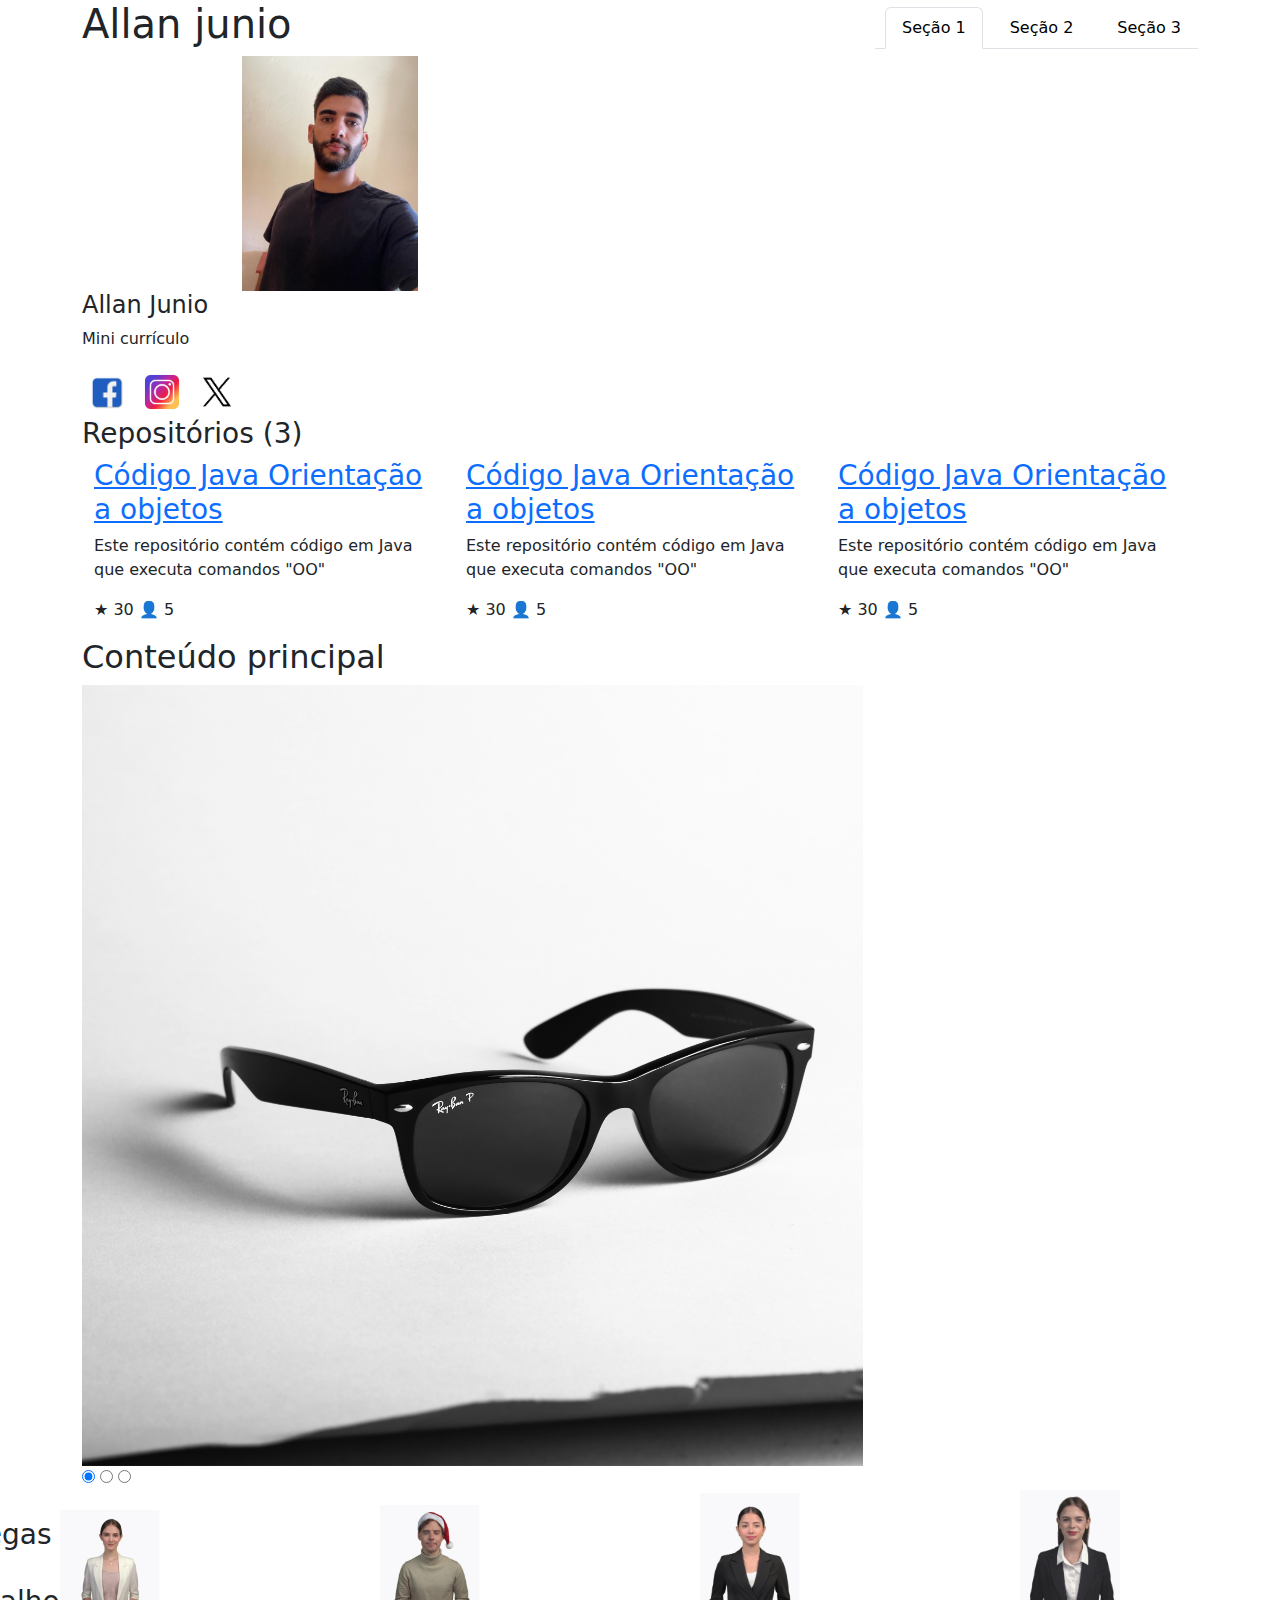
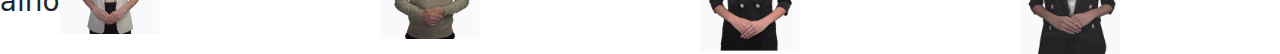
<file: DIW/allan_junio_1539500/index.html>
<!DOCTYPE html>
<html lang="en">

<head>
    <meta charset="UTF-8">
    <meta name="viewport" content="width=device-width, initial-scale=1.0">
    <link href="https://cdn.jsdelivr.net/npm/bootstrap@5.3.3/dist/css/bootstrap.min.css" rel="stylesheet"
        integrity="sha384-QWTKZyjpPEjISv5WaRU9OFeRpok6YctnYmDr5pNlyT2bRjXh0JMhjY6hW+ALEwIH" crossorigin="anonymous">
    <link rel="stylesheet" href="/DIW/allan_junio_1539500/assets/css/styles.css">
    <title>Site Pessoal</title>
</head>

<body>
    <header class="container">
        <div class="titulo_nome">
            <h1>Allan junio</h1>
        </div>

        <nav>
            <ul class="menu nav nav-tabs">
                <li class="nav-item"><a class="nav-link active" href="#">Seção 1</a></li>
                <li class="nav-item"><a class="nav-link" href="#">Seção 2</a></li>
                <li class="nav-item"><a class="nav-link" href="#">Seção 3</a></li>
            </ul>
        </nav>
        
    </header>

    <div class="container">
        <div class="row">
            <div class="col-sm-6 col-md-3"></div>
            <div class="col-sm-6 col-md-3"></div>
            <div class="col-sm-6 col-md-3"></div>
            <div class="col-sm-6 col-md-3"></div>
        </div>
    </div>

    <div class="perfil-container">
        <div class="fotoPerfil container-fluid">
            <img class="img-fluid" src="/DIW/allan_junio_1539500/assets/img/perfil.jpg" alt="foto de perfil">
        </div>
    </div>

    <div class="informacaoPerfil container">
        <h4>Allan Junio</h4>
        <p>Mini currículo</p>

        <a href="https://www.facebook.com/" target="_blank"> <img src="/DIW/allan_junio_1539500/assets/img/logoFacebook.png" alt="Logo facebook"></a>
        <a href="https://www.instagram.com/" target="_blank"> <img src="/DIW/allan_junio_1539500/assets/img/logoInstagram.jpg" alt="Logo instagram"></a>
        <a href="https://twitter.com/X" target="_blank"><img src="/DIW/allan_junio_1539500/assets/img/logoX.jpg" alt="Logo X"></a>
    </div>

    <section id="repositorios" class="container">
        <h3>Repositórios (3)</h3>
        <div class="row">
            <div class="col repo">
                <h3 class="nomeRepositorio">
                    <a href="/DIW/allan_junio_1539500/repo.html" target="_blank">Código Java Orientação a objetos</a>
                </h3>
                <p class="descricaoRepositorio">Este repositório contém código em Java que executa comandos "OO"</p>
                <ul class="seguidoresRepositorio list-inline">
                    <li class="list-inline-item"><span class="linguagem">★ 30 👤 5</span></li>
                </ul>
            </div>

            <div class="col repo">
                <h3 class="nomeRepositorio">
                    <a href="/DIW/allan_junio_1539500/repo.html" target="_blank">Código Java Orientação a objetos</a>
                </h3>
                <p class="descricaoRepositorio">Este repositório contém código em Java que executa comandos "OO"</p>
                <ul class="seguidoresRepositorio list-inline">
                    <li class="list-inline-item"><span class="linguagem">★ 30 👤 5</span></li>
                </ul>
            </div>

            <div class="col repo">
                <h3 class="nomeRepositorio">
                    <a href="/DIW/allan_junio_1539500/repo.html" target="_blank">Código Java Orientação a objetos</a>
                </h3>
                <p class="descricaoRepositorio">Este repositório contém código em Java que executa comandos "OO"</p>
                <ul class="seguidoresRepositorio list-inline">
                    <li class="list-inline-item"><span class="linguagem">★ 30 👤 5</span></li>
                </ul>
            </div>
        </div>
    </section>

    <aside class="container">
        <h2>Conteúdo principal</h2>
        <div class="carousel">
            <div class="slides carousel-inner">
                <div class="slide slide1 carousel-item active">
                    <img src="/DIW/allan_junio_1539500/assets/img/img1.jpg" alt="Imagem 1">
                </div>
                <div class="slide slide2 carousel-item">
                    <!-- Substitua este iframe com o código de incorporação do seu vídeo do YouTube -->
                    <iframe width="560" height="315" src="https://www.youtube.com/embed/70gGoFyGeqQ" frameborder="0" allowfullscreen></iframe>
                </div>
                <div class="slide slide3 carousel-item">
                    <img src="/DIW/allan_junio_1539500/assets/img/img2.jpg" alt="Imagem 3">
                </div>
            </div>
    
            <div class="controls">
                <input type="radio" id="slide1" name="slide" checked>
                <input type="radio" id="slide2" name="slide">
                <input type="radio" id="slide3" name="slide">
            </div>
        </div>
    </aside>
    
    
    

    <footer class="container">
        <h3>Colegas de Trabalho</h3>
        <img src="/DIW/allan_junio_1539500/assets/img/avatar2.png" alt="Colega de trabalho">
        <img src="/DIW/allan_junio_1539500/assets/img/avatar3.png" alt="Colega de trabalho">
        <img src="/DIW/allan_junio_1539500/assets/img/avatar4.png" alt="Colega de trabalho">
        <img src="/DIW/allan_junio_1539500/assets/img/avatar5.png" alt="Colega de trabalho">
    </footer>
</body>

</html>
</file>
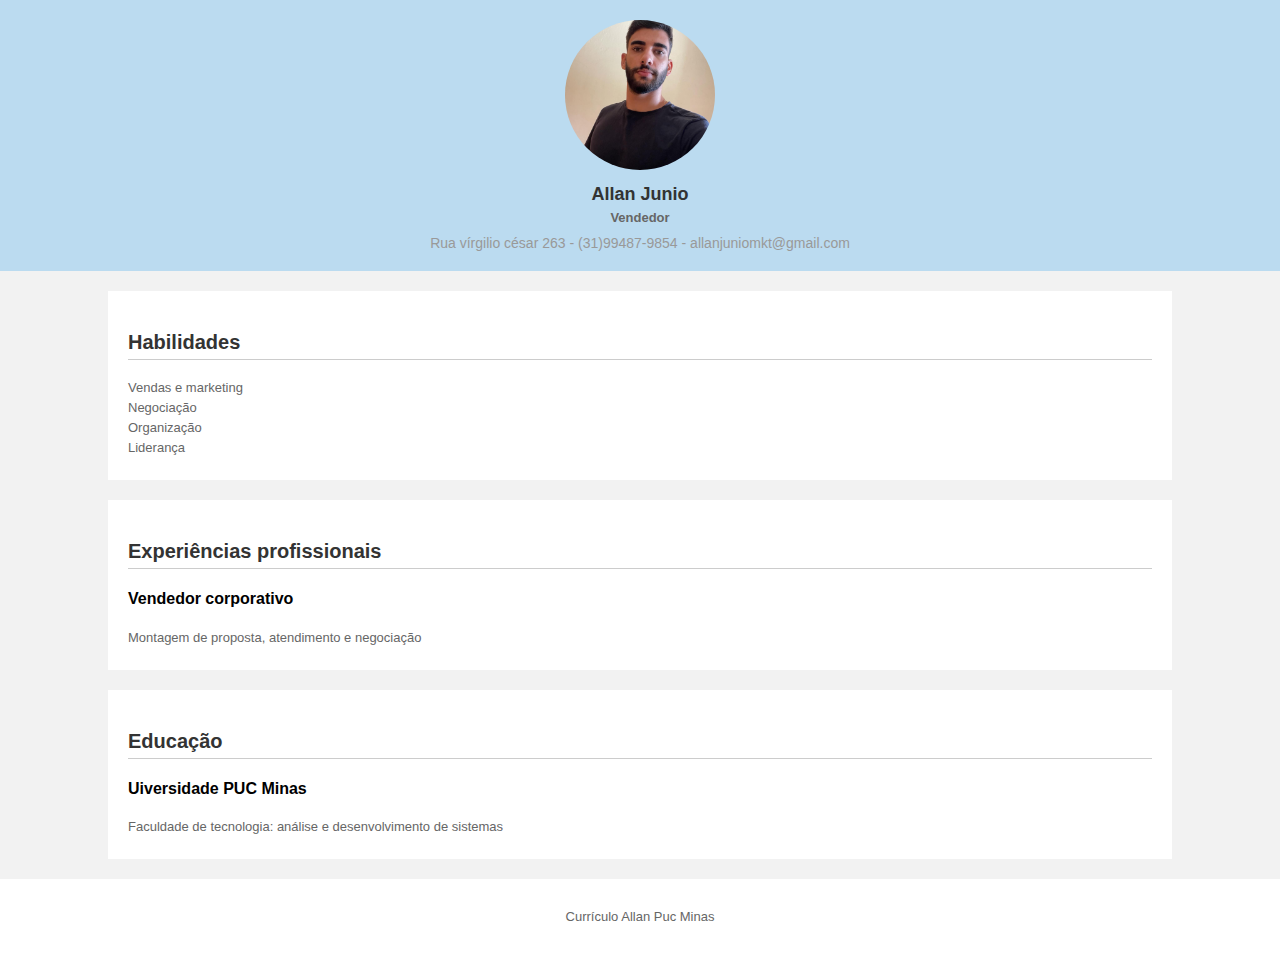
<file: DIW/exercicioSemana2/index.html>
<!DOCTYPE html>
<html lang="en">

<head>
    <meta charset="UTF-8">
    <meta name="viewport" content="width=device-width, initial-scale=1.0">
    <title>Curriculo</title>
    <link rel="stylesheet" type="text/css" href="curriculo.css">
</head>

<body>
    <header>
        <img src="imgs/perfil.jpg" alt="foto curriculo">
        <div>
            <h1>Allan Junio</h1>
            <h3>Vendedor</h3>
            <div class="subtitulo">
                <span class="endereco">Rua vírgilio césar 263</span> -
                <span class="telefone">(31)99487-9854</span> -
                <span class="email">
                    <MAIL:TO>allanjuniomkt@gmail.com</MAIL:TO>
                </span>
            </div>
        </div>
    </header>
    <aside class="habilidades">
        <h3 class="titulo"> Habilidades </h3>
        <ul>
            <li>Vendas e marketing</li>
            <li>Negociação</li>
            <li>Organização</li>
            <li>Liderança</li>
        </ul>
    </aside>
    <aside class="experiencia">
        <h3>Experiências profissionais</h3>
    <h4>Vendedor corporativo</h4>
    <p>Montagem de proposta, atendimento e negociação</p>
    </aside>
    <aside class="educacao">
        <h3>Educação</h3>
        <h4>Uiversidade PUC Minas</h4>
                <p>Faculdade de tecnologia: análise e desenvolvimento de sistemas</p>
        
    </aside>
    <footer>
        <p>Currículo Allan Puc Minas</p>
    </footer>
</body>

</html>
</file>
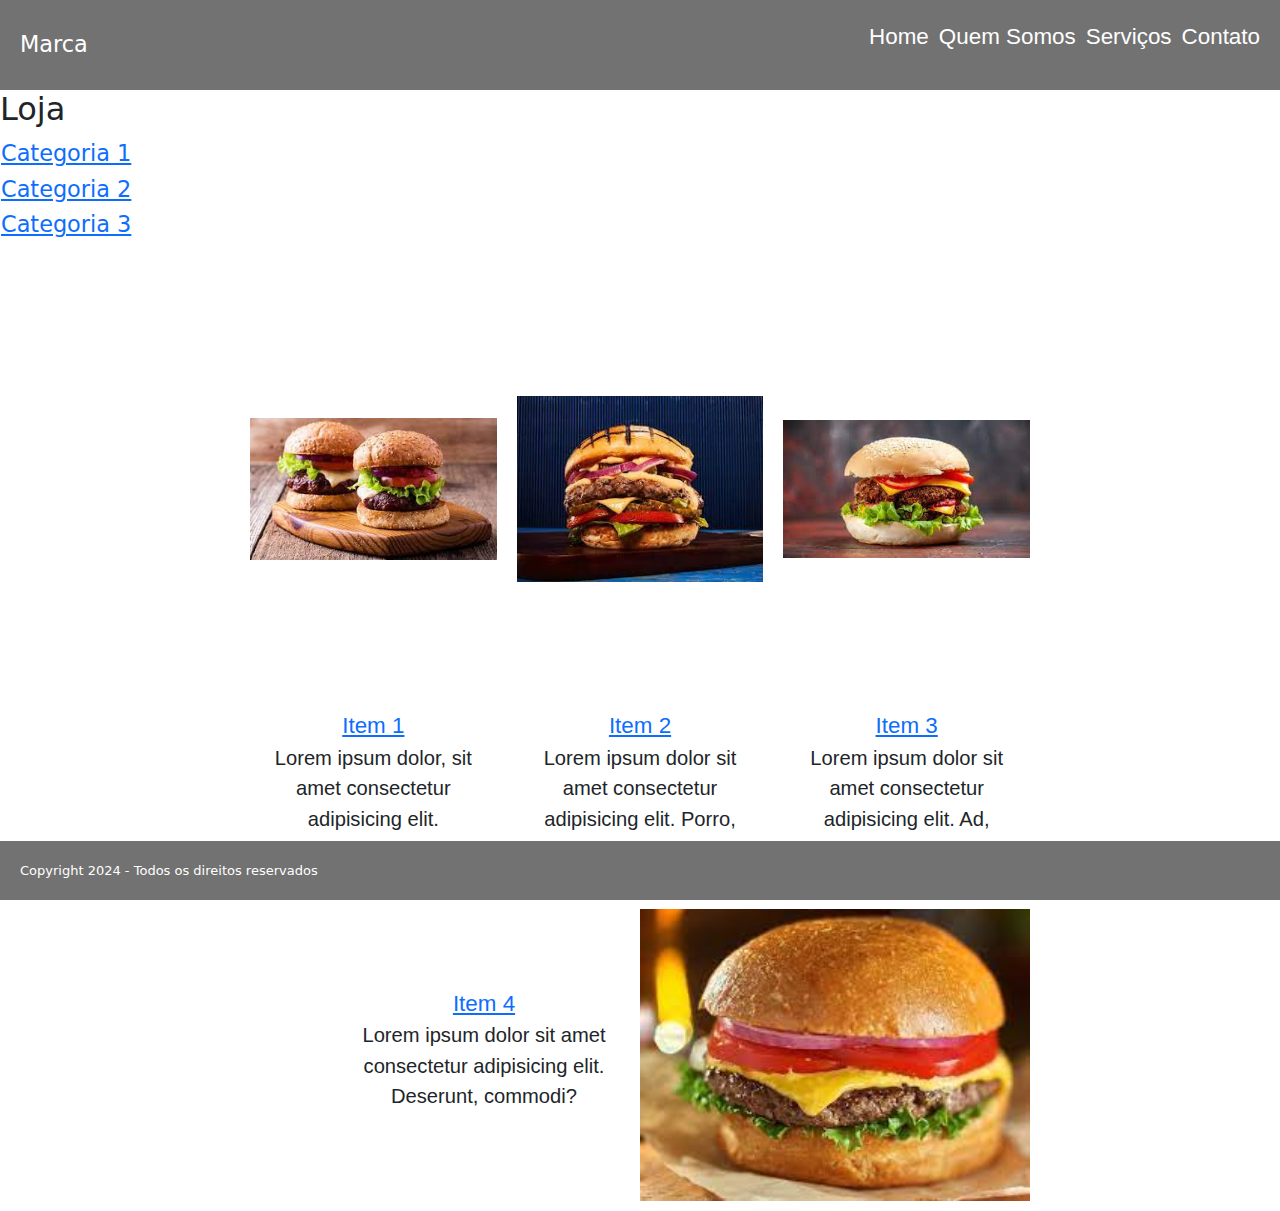
<file: DIW/exercicioSemana4/index.html>
<!DOCTYPE html>

<html lang="pt-br">

<head>
    <meta charset="utf-8">
    <title>Exemplo Flex</title>
    <link rel="stylesheet" href="style.css">

    <meta name="viewport" content="width=device-width, initial-scale=1">
    <link href="https://cdn.jsdelivr.net/npm/bootstrap@5.3.3/dist/css/bootstrap.min.css" rel="stylesheet"
        integrity="sha384-QWTKZyjpPEjISv5WaRU9OFeRpok6YctnYmDr5pNlyT2bRjXh0JMhjY6hW+ALEwIH" crossorigin="anonymous">
</head>

<body>
    <script src="https://cdn.jsdelivr.net/npm/bootstrap@5.3.3/dist/js/bootstrap.bundle.min.js"
        integrity="sha384-YvpcrYf0tY3lHB60NNkmXc5s9fDVZLESaAA55NDzOxhy9GkcIdslK1eN7N6jIeHz"
        crossorigin="anonymous"></script>
    <header class="header">
        <a href="#">Marca</a>

        <nav>
            <ul class="menu">

                <li><a href="#">Home</a></li>
                <li><a href="#">Quem Somos</a></li>
                <li><a href="#">Serviços</a></li>
                <li><a href="#">Contato</a></li>
            </ul>
        </nav>

    </header>
    <div class="opcoes">
        <h2>Loja</h2>
        <table>
            <tr>
                <td><a href="#">Categoria 1</a></td>
            </tr>
            <tr>
                <td><a href="#">Categoria 2</a></td>
            </tr>
            <tr>
                <td><a href="#">Categoria 3</a></td>
            </tr>
        </table>
    </div>

    <section class="flex">
        <div>
            <img src="img/img1.jpg">
            <p><a href="#"> Item 1</a>Lorem ipsum dolor, sit amet consectetur adipisicing elit. Quaerat, minima.</p>
        </div>

        <div>
            <img src="img/img2.jpg">
            <p><a href="#"> Item 2</a>Lorem ipsum dolor sit amet consectetur adipisicing elit. Porro, neque.</p>
        </div>

        <div>
            <img src="img/img3.jpg">
            <p><a href="#"> Item 3 </a>Lorem ipsum dolor sit amet consectetur adipisicing elit. Ad, voluptatem.</p>
        </div>

        <div>
            <img src="img/img4.jpg" class="imagem4">
            <p><a href="#"> Item 4</a>Lorem ipsum dolor sit amet consectetur adipisicing elit. Deserunt, commodi?</p>
        </div>



    </section>

    <footer class="footer">
        Copyright 2024 - Todos os direitos reservados
    </footer>

</body>


</html>
</file>
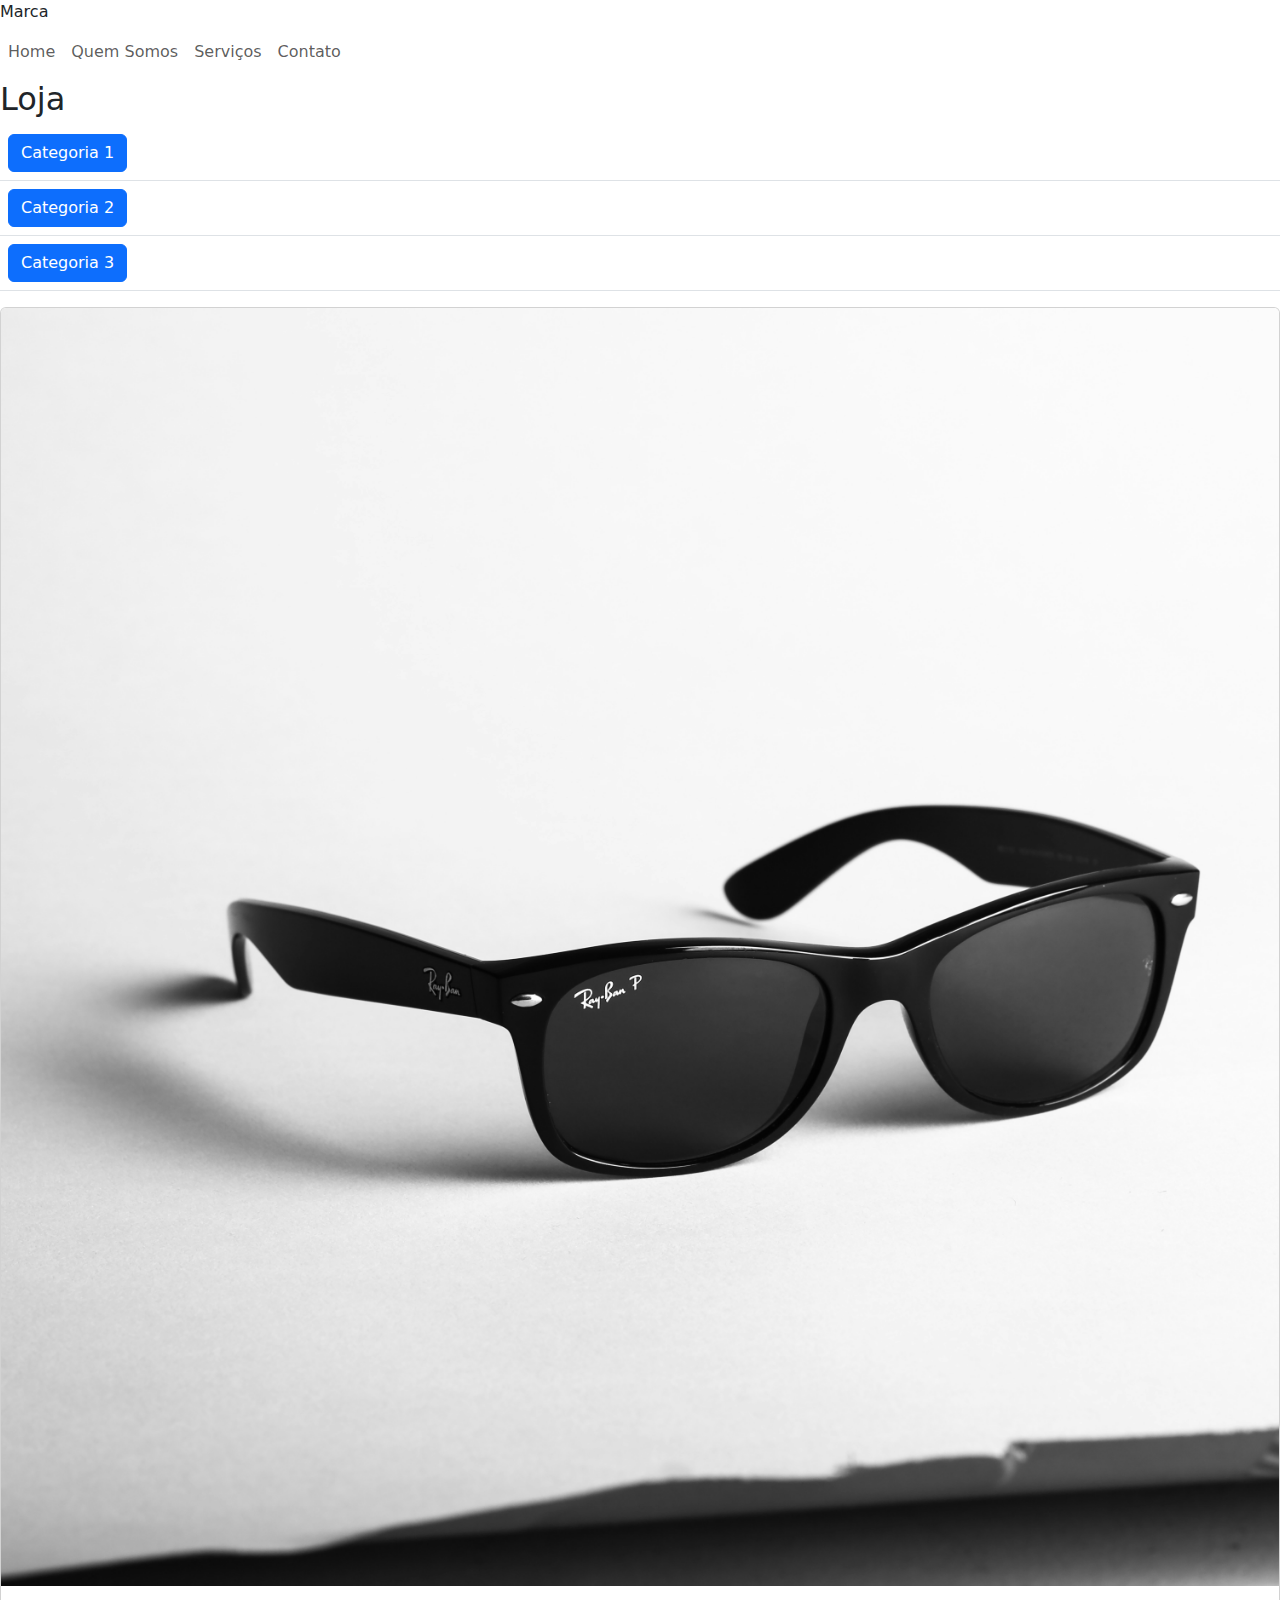
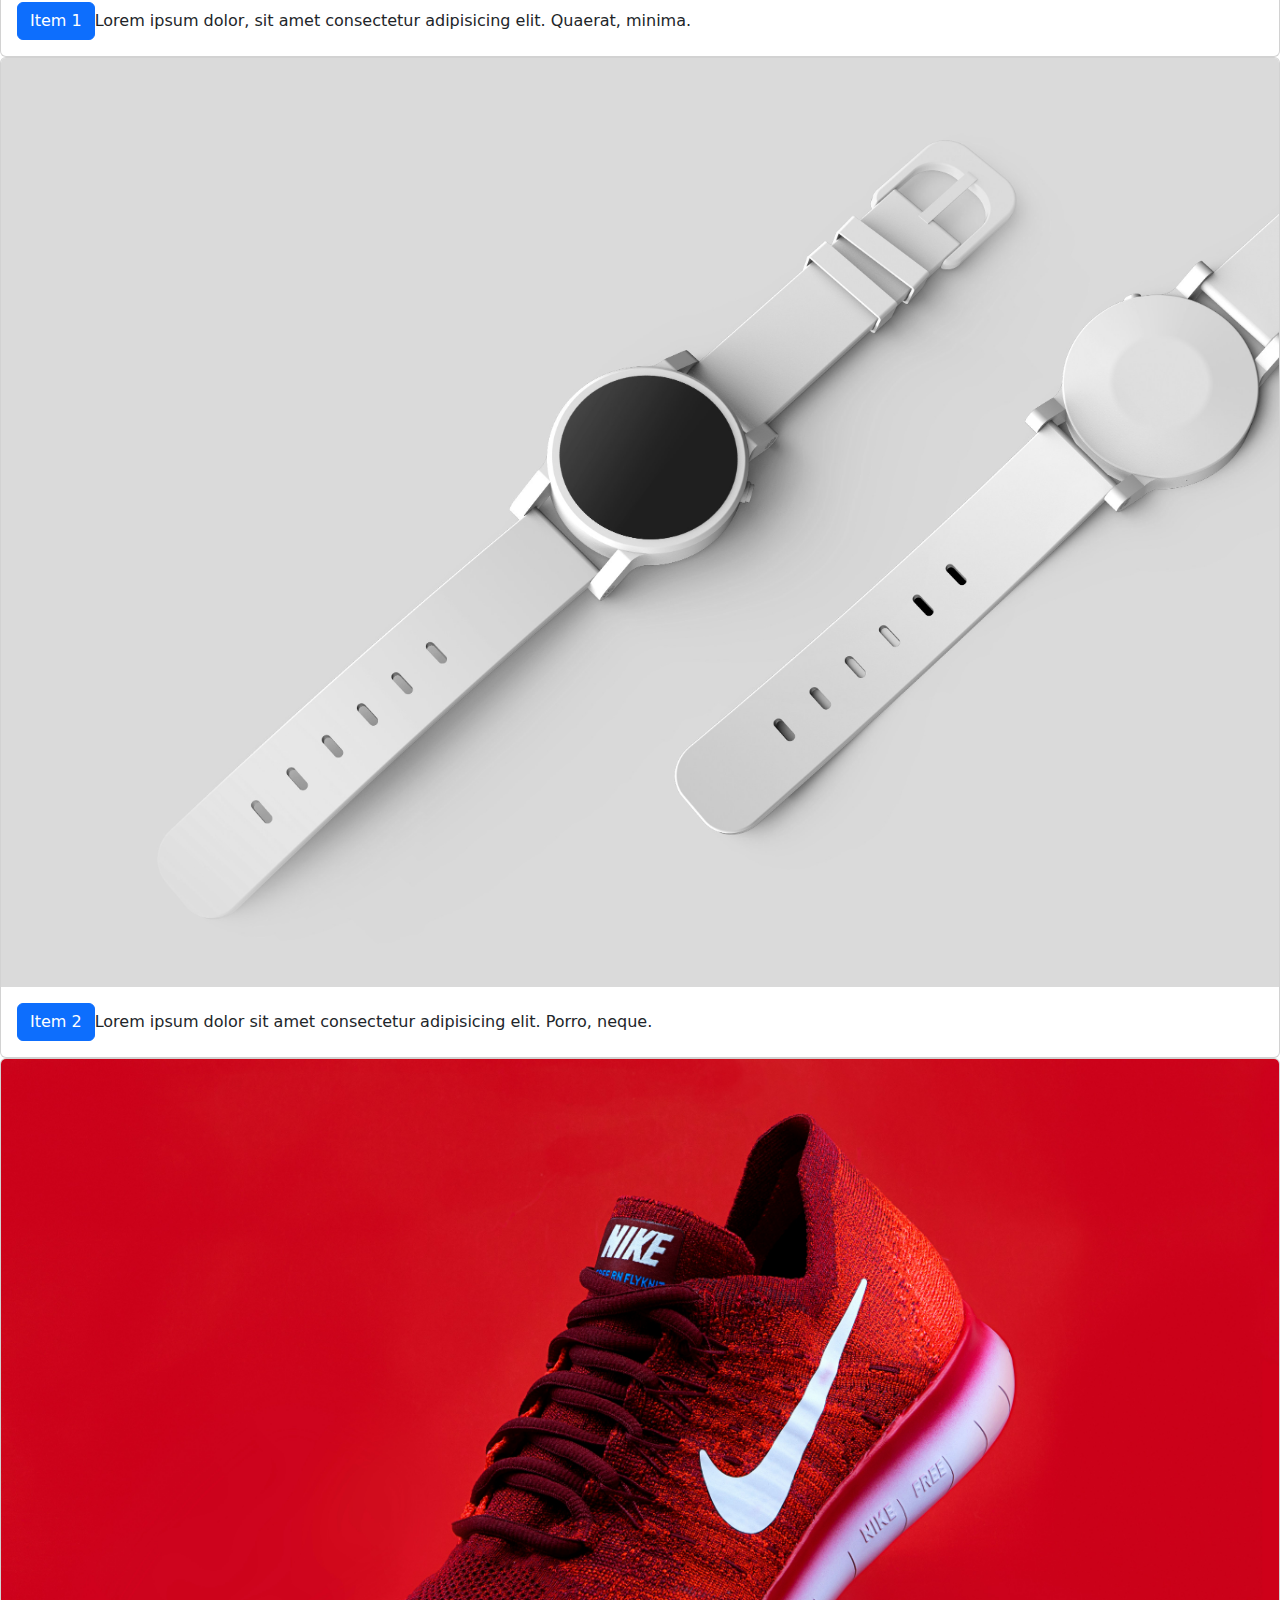
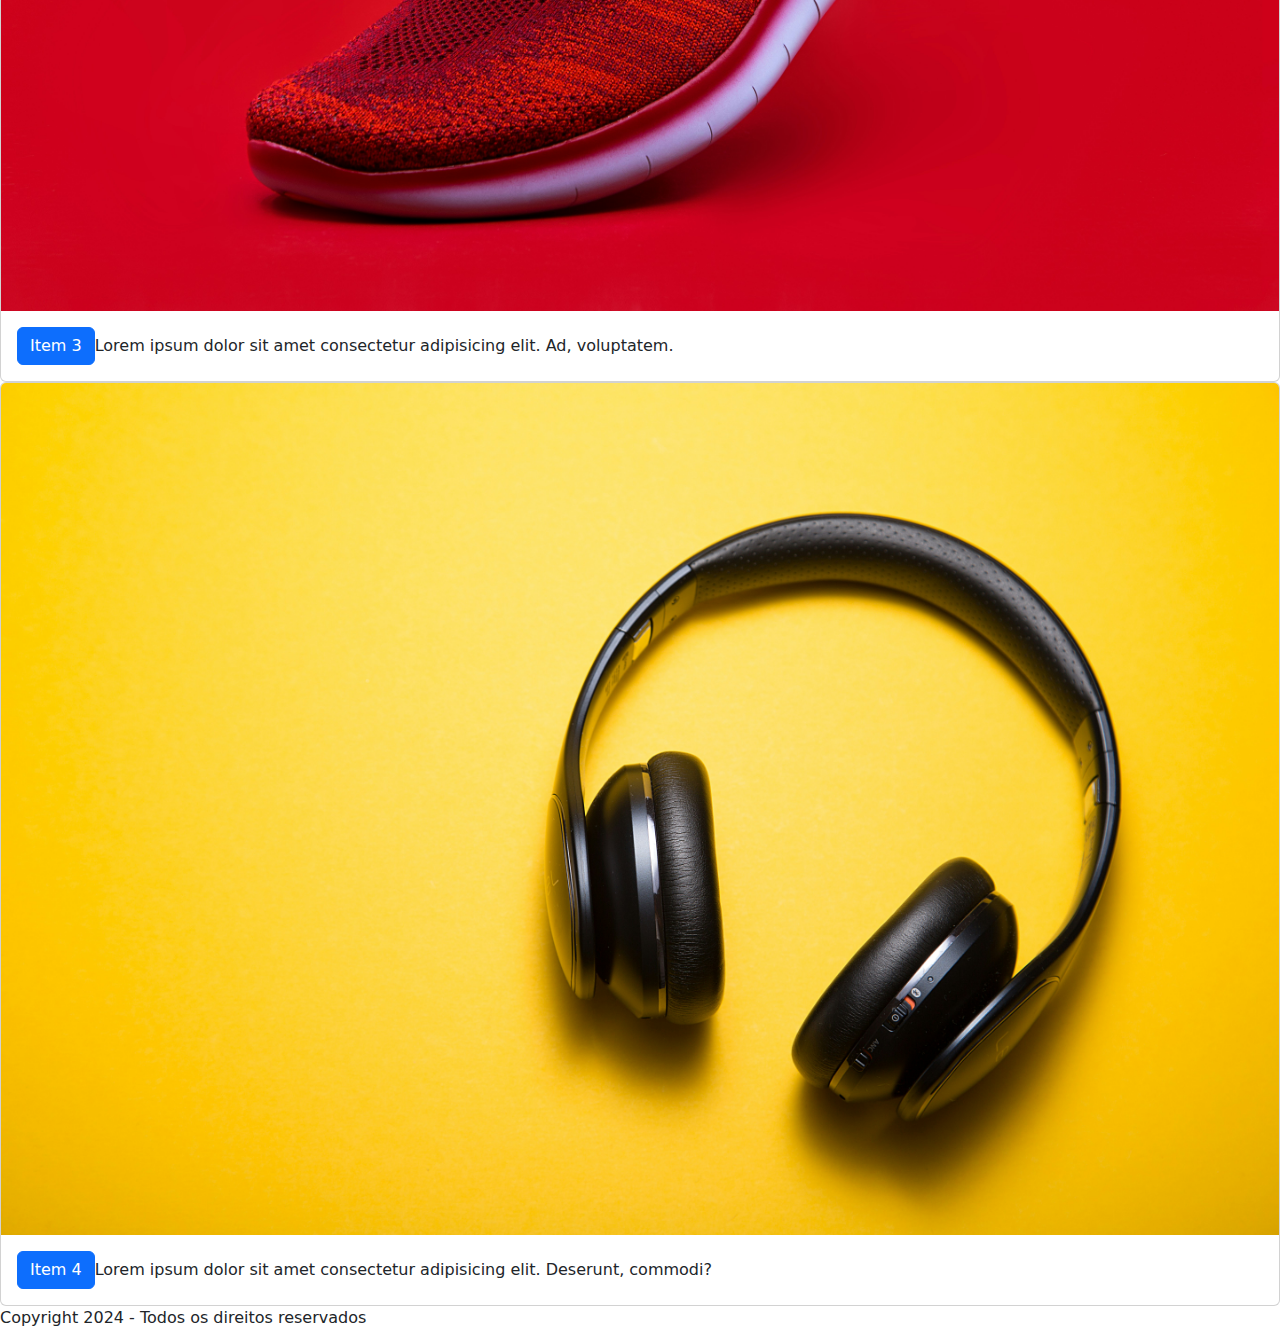
<file: DIW/exercicioSemana5/index.html>
<!DOCTYPE html>
<html lang="pt-br">
<head>
    <meta charset="utf-8">
    <title>Exemplo Flex</title>
    <meta name="viewport" content="width=device-width, initial-scale=1">
    <link href="https://cdn.jsdelivr.net/npm/bootstrap@5.3.3/dist/css/bootstrap.min.css" rel="stylesheet"
        integrity="sha384-QWTKZyjpPEjISv5WaRU9OFeRpok6YctnYmDr5pNlyT2bRjXh0JMhjY6hW+ALEwIH" crossorigin="anonymous">
</head>
<body>
    <script src="https://cdn.jsdelivr.net/npm/bootstrap@5.3.3/dist/js/bootstrap.bundle.min.js"
        integrity="sha384-YvpcrYf0tY3lHB60NNkmXc5s9fDVZLESaAA55NDzOxhy9GkcIdslK1eN7N6jIeHz"
        crossorigin="anonymous"></script>
    <header class="header">
        <a href="#" class="navbar-brand">Marca</a>
        <nav class="navbar navbar-expand-lg navbar-light">
            <ul class="navbar-nav me-auto mb-2 mb-lg-0">
                <li class="nav-item"><a class="nav-link" href="#">Home</a></li>
                <li class="nav-item"><a class="nav-link" href="#">Quem Somos</a></li>
                <li class="nav-item"><a class="nav-link" href="#">Serviços</a></li>
                <li class="nav-item"><a class="nav-link" href="#">Contato</a></li>
            </ul>
        </nav>
    </header>
    <div class="opcoes">
        <h2>Loja</h2>
        <table class="table">
            <tr>
                <td><a href="#" class="btn btn-primary">Categoria 1</a></td>
            </tr>
            <tr>
                <td><a href="#" class="btn btn-primary">Categoria 2</a></td>
            </tr>
            <tr>
                <td><a href="#" class="btn btn-primary">Categoria 3</a></td>
            </tr>
        </table>
    </div>
    <section class="flex">
        <div class="card">
            <img src="img/img1.jpg" class="card-img-top" alt="...">
            <div class="card-body">
                <p class="card-text"><a href="#" class="btn btn-primary">Item 1</a>Lorem ipsum dolor, sit amet consectetur adipisicing elit. Quaerat, minima.</p>
            </div>
        </div>
        <div class="card">
            <img src="img/img2.jpg" class="card-img-top" alt="...">
            <div class="card-body">
                <p class="card-text"><a href="#" class="btn btn-primary">Item 2</a>Lorem ipsum dolor sit amet consectetur adipisicing elit. Porro, neque.</p>
            </div>
        </div>
        <div class="card">
            <img src="img/img3.jpg" class="card-img-top" alt="...">
            <div class="card-body">
                <p class="card-text"><a href="#" class="btn btn-primary">Item 3</a>Lorem ipsum dolor sit amet consectetur adipisicing elit. Ad, voluptatem.</p>
            </div>
        </div>
        <div class="card">
            <img src="img/img4.jpg" class="card-img-top" alt="...">
            <div class="card-body">
                <p class="card-text"><a href="#" class="btn btn-primary">Item 4</a>Lorem ipsum dolor sit amet consectetur adipisicing elit. Deserunt, commodi?</p>
            </div>
        </div>
    </section>
    <footer class="footer">
        Copyright 2024 - Todos os direitos reservados
    </footer>
</body>
</html>
</file>
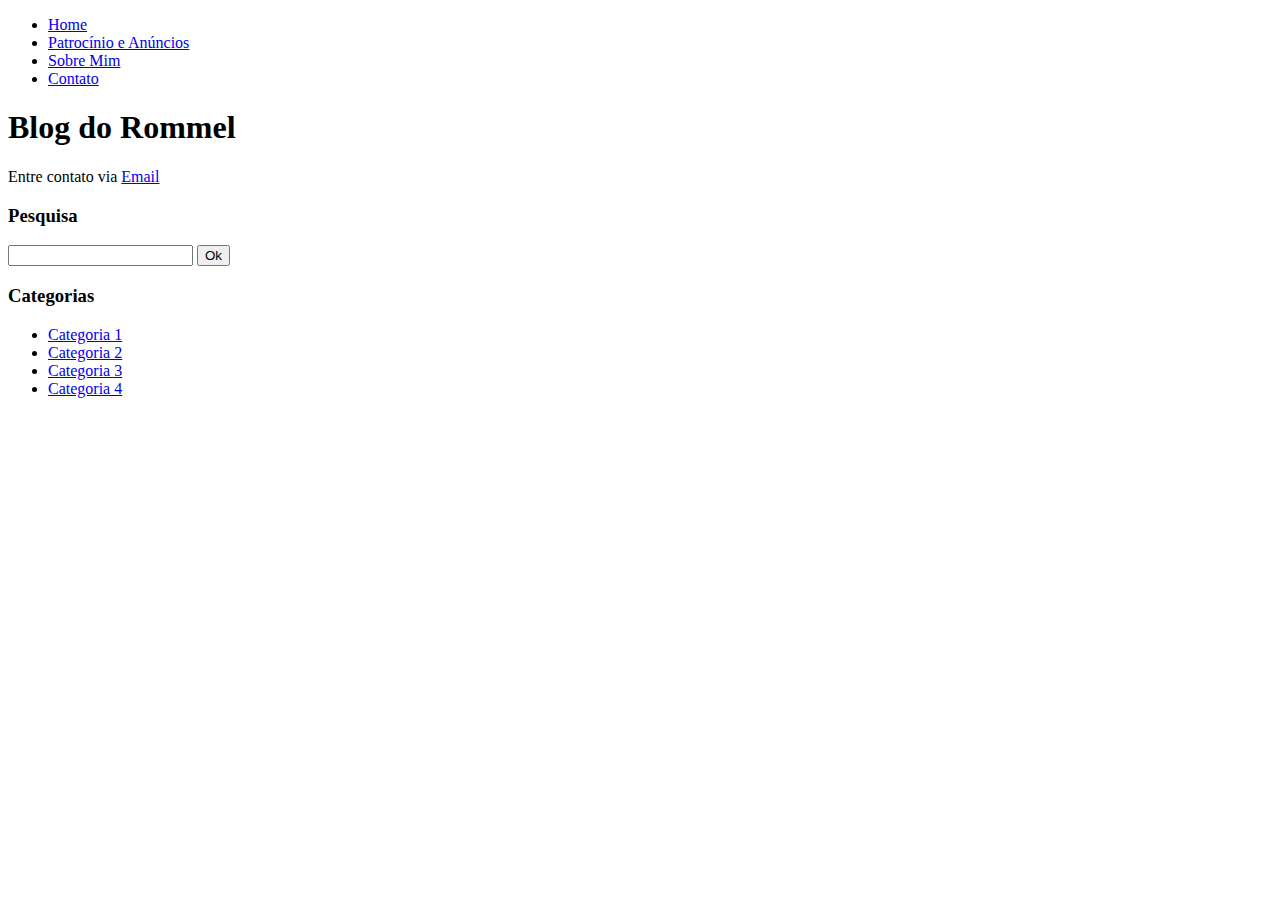
<file: DIW/siteBlog/contato.html>
<!DOCTYPE html>
<html lang="en">

<head>
    <meta charset="UTF-8">
    <meta name="viewport" content="width=device-width, initial-scale=1.0">
    <title>Blog do Rommel</title>
</head>

<body>
    <!-- Cabeçalho -->
    <header>
        <nav class="caixa-menuprincipal">
            <ul>
                <li><a href="index.html">Home</a></li>
                <li><a href="patrocinio.html">Patrocínio e Anúncios</a></li>
                <li><a href="sobre.html">Sobre Mim</a></li>
                <li><a href="contato.html">Contato</a></li>
            </ul>
        </nav>


    </header>

    <!-- Conteúdo do site -->
    <main>
        <h1>Blog do Rommel</h1>

        Entre contato via <a href="mailto:rommel@site.com.br">Email</a>
    </main>

    <!-- Barra Lateral -->
    <aside>
        <div class="caixa-pesquisa">
            <h3 class="titulo">Pesquisa</h3>
            <input type="text" class="texto-pesquisa">
            <button>Ok</button>
        </div>

        <div class="caixa-categoria">
            <h3 class="titulo">Categorias</h3>
            <ul>
                <li><a href="#">Categoria 1</a></li>
                <li><a href="#">Categoria 2</a></li>
                <li><a href="#">Categoria 3</a></li>
                <li><a href="#">Categoria 4</a></li>
            </ul>
        </div>

    </aside>
</body>

</html>
</file>
<file: DIW/allan_junio_1539500/assets/css/styles.css>
html {
    height: 100%;
    background-color: antiquewhite;
}

body {
    display: flex;
    flex-direction: column;
    min-height: 100vh;
    margin: 0;
}

main.container {
    flex: 1;
    display: flex;
    flex-direction: column;
}

header {
    display: flex;
    justify-content: space-between;
    align-items: center;
}

.informacaoPerfil img {
    max-width: 50px;
    height: auto;
}

.perfil-container {
    display: flex;
    margin-left: 18%;
    max-width: 200px;
    text-align: left;
}

.img-fluid {
    max-width: 100%;
}

.menu {
    display: flex;
    list-style: none;
    padding: 0;
}

.carousel-item img {
    max-width: 70%;
    height: auto;
}

footer.container {
    display: flex;
    justify-content: center;
    align-items: center;
}

footer.container img {
    display: inline-flex;
    width: 100px;
    height: auto;
    margin-right: 220px;
}

.menu li {
    margin-left: 10px;
}

.menu li a {
    text-decoration: none;
    color: black;
}

.col.repo {
    grid-row: auto;
    display: inline;
    float: initial;
    max-width: 500px;
}

.row {
    display: flex;
    flex-wrap: wrap;
    justify-content: center;
    margin-right: 0px;
    margin-left: 0px;
}
</file>
<file: DIW/exercicioSemana2/curriculo.css>
body {
    margin: 0;
    padding: 0;
    font-family:'Segoe UI', Tahoma,  Verdana, sans-serif;
    background-color: #f2f2f2;
}


header {
    
    text-align: center;
    padding: 20px;
    background-color:rgb(187, 219, 240);
    
}

header img {
    width: 150px;
    height: 150px;
    border-radius: 50%;
    object-fit: cover;
}

header h1 {
    margin: 10px 0 5px;
    font-size: 18px;
    color: #333333;
}

header h3 {
    margin: 0;
    font-size: 13px;
    color: #666666;
}

.subtitulo {
    margin-top: 10px;
    font-size: 14px;
    color: #999999;
}


aside {
    background-color: #ffffff;
    margin: 20px auto;
    padding: 20px;
    width: 80%;
 
}

aside h3 {
    border-bottom: 1px solid #ccc;
    padding-bottom: 5px;
    font-size: 20px;
    color: #333333;
}


ul, p {
    margin: 0;
    padding: 0;
}

ul {
    list-style-type: none;
}

ul li,
p {
    margin-bottom: 5px;
    font-size: 13px;
    color: #666666;
}


footer {
    text-align: center;
    padding: 30px;
    background-color: #ffffff;
   
}
</file>
<file: DIW/exercicioSemana4/style.css>
/* Definições gerais - Inicio */

html{
    height: 100%; 
    background-color: antiquewhite;
 }
 h2{
    font-size: 2rem;
 }
 body, ul, li, p{
     margin: 0px;
     padding: 0px;
     font-size: 1rem;
     font-family: Arial, Helvetica, sans-serif;
 }
 
 h1{
     font-size: 120%;
     text-align: center;
 }
 
 img{
     max-width: 100%;
    
     display:inline-block
 }
 table{
    display: flex;
   width: 100%;
border-collapse: collapse;

font-size: 25px;
 
}
 
 /* Definições gerais - Fim */
 
 
 /* CSS Cabeçalho - Inicio */
 
 .header a{
     text-decoration: none;
     color: white;
 }
 
 .header{
    background: #727272;
    display: flex;
    flex-wrap: wrap;
    justify-content: space-between;
    align-items: center;
    padding: 20px;
 }
 
 .menu{
     display: flex;
 }
 
 .menu li{
     list-style: none;
     margin-left: 10px;
 }
 
 /* CSS Cabeçalho - Fim */
 
 /* CSS Rodapé - Inicio */
 
 .footer {
    display: flex;
    font-size: small;
    text-align: center;
    background: #727272;
    color: white;
    display: flex;
    justify-content: space-between;
    align-items: center;
    padding: 20px;
    width: 100%;
    position: fixed;
    bottom: 0;
}
  /* CSS Rodapé - Fim */
 
 
 /* CSS Flexvbox 1 - Inicio */
 
 .flex{
    font-size: 18rem;
    display:grid;
    grid-template-rows: 100px 100px;
    grid-template-columns: 400px 200px 100px;
     display: flex;
     flex-wrap: wrap;
     max-width: 800px;
     margin: 0 auto;
 }
 
 .flex > div{
     flex: 1 1 200px;
     margin: 10px;
 }
 .flex p{
    display: block;
    margin: 10%;
padding: 0;
text-align: center;
    font-size: 7%;
 }
 a{
    display:block;
    font-size: 1.4rem;
    color: black;
    text-align: center;
 }

.imagem4{
   width: 50%; 
   height: auto;
   border: 2px;
   float: inline-end;

}
 /* CSS Flexvbox 1 - Fim */
</file>
